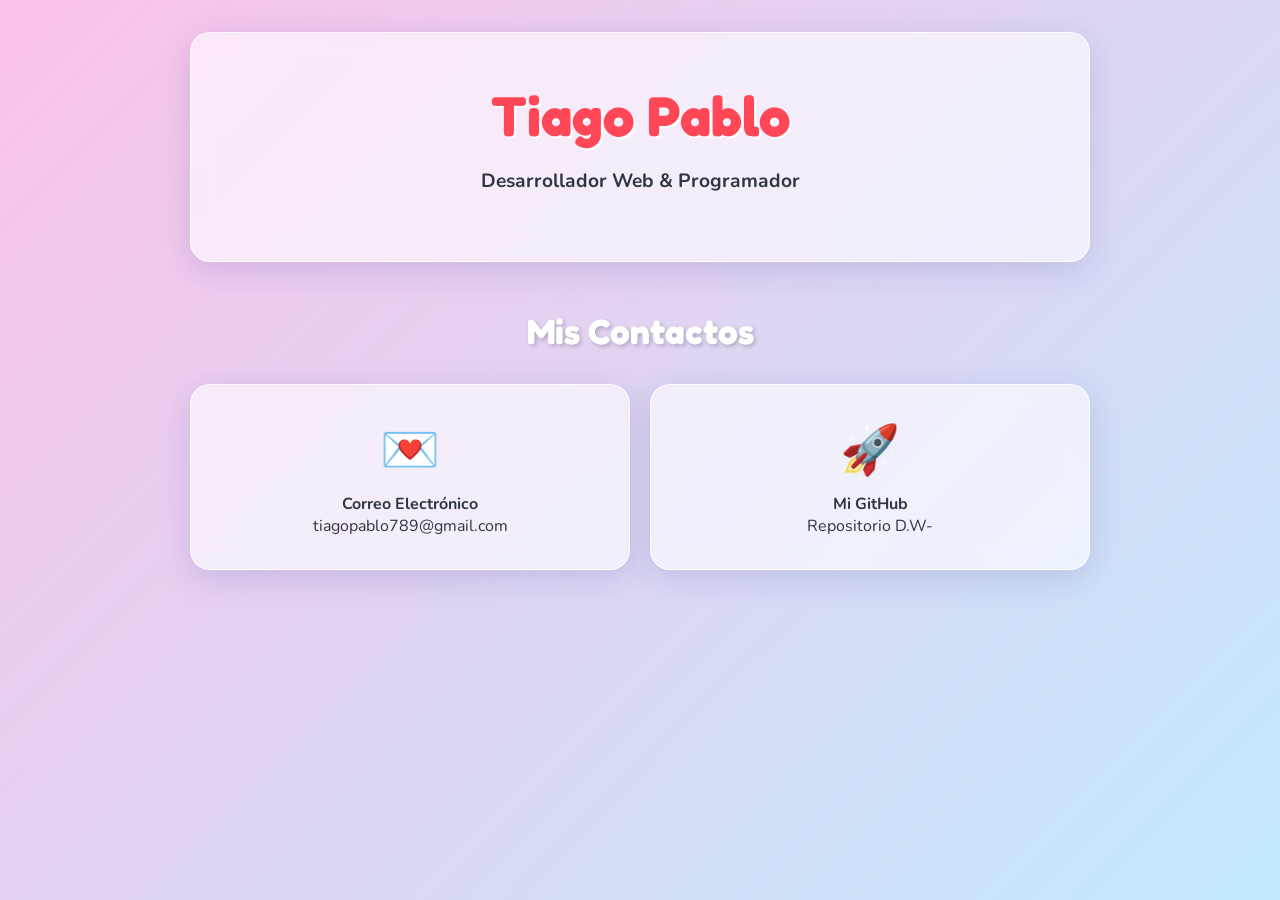
<file: paginaweb.html>
<!DOCTYPE html>
<html lang="es">
<head>
    <meta charset="UTF-8">
    <meta name="viewport" content="width=device-width, initial-scale=1.0">
    <title>Portafolio Colorido - Tiago Pablo</title>
    <link href="https://fonts.googleapis.com/css2?family=Fredoka:wght@400;600&family=Nunito:wght@400;700&display=swap" rel="stylesheet">
    <link rel="stylesheet" href="paginaweb.css">
</head>
<body>

    <div class="contenedor">
        <header class="tarjeta-vidrio encabezado">
            <h1>Tiago Pablo</h1>
            <p>Desarrollador Web & Programador</p>
        </header>

        <!-- Aquí puedes agregar la sección de tus trabajos prácticos en el futuro -->

        <section class="seccion">
            <h2 class="titulo-seccion">Mis Contactos</h2>
            <div class="grid-contacto">
                <a href="mailto:tiagopablo789@gmail.com" class="tarjeta-vidrio boton-contacto">
                    <span class="icono">💌</span>
                    <strong>Correo Electrónico</strong>
                    <span>tiagopablo789@gmail.com</span>
                </a>
                
                <a href="https://github.com/tiagopablo789-rgb/D.W-" target="_blank" class="tarjeta-vidrio boton-contacto">
                    <span class="icono">🚀</span>
                    <strong>Mi GitHub</strong>
                    <span>Repositorio D.W-</span>
                </a>
            </div>
        </section>
    </div>

</body>
</html>
</file>
<file: paginaweb.css>
/* --- Fondo Animado Multicolor --- */
body {
    margin: 0;
    padding: 0;
    font-family: 'Nunito', sans-serif;
    color: #333;
    /* Degradado de 4 colores vibrantes */
    background: linear-gradient(-45deg, #ff9a9e, #fecfef, #a1c4fd, #c2e9fb, #fbc2eb);
    background-size: 400% 400%;
    animation: moverDegradado 15s ease infinite;
    min-height: 100vh;
}

/* Animación que hace que el fondo se mueva */
@keyframes moverDegradado {
    0% { background-position: 0% 50%; }
    50% { background-position: 100% 50%; }
    100% { background-position: 0% 50%; }
}

.contenedor {
    max-width: 900px;
    margin: 0 auto;
    padding: 2rem;
}

/* --- Efecto de Vidrio Esmerilado (Glassmorphism) --- */
.tarjeta-vidrio {
    background: rgba(255, 255, 255, 0.6);
    backdrop-filter: blur(12px);
    -webkit-backdrop-filter: blur(12px);
    border: 1px solid rgba(255, 255, 255, 0.8);
    border-radius: 20px;
    box-shadow: 0 8px 32px rgba(31, 38, 135, 0.15);
}

/* --- Encabezado --- */
.encabezado {
    text-align: center;
    padding: 3rem 1rem;
    margin-bottom: 3rem;
}

.encabezado h1 {
    font-family: 'Fredoka', sans-serif;
    font-size: 3.5rem;
    margin: 0;
    color: #ff4757;
    text-shadow: 2px 2px 0px white;
}

.encabezado p {
    font-size: 1.2rem;
    font-weight: 700;
    color: #2f3542;
}

/* --- Secciones Generales --- */
.seccion {
    margin-bottom: 4rem;
}

.titulo-seccion {
    font-family: 'Fredoka', sans-serif;
    text-align: center;
    font-size: 2.2rem;
    color: #fff;
    text-shadow: 2px 2px 4px rgba(0,0,0,0.2);
    margin-bottom: 2rem;
}

/* --- Grid de Contactos --- */
.grid-contacto {
    display: grid;
    grid-template-columns: repeat(auto-fit, minmax(250px, 1fr));
    gap: 20px;
}

.boton-contacto {
    display: flex;
    flex-direction: column;
    align-items: center;
    text-decoration: none;
    color: #2f3542;
    padding: 2rem 1rem;
    transition: all 0.3s ease;
}

.boton-contacto .icono {
    font-size: 3rem;
    margin-bottom: 10px;
}

.boton-contacto:hover {
    background: rgba(255, 255, 255, 0.9);
    transform: translateY(-5px);
    box-shadow: 0 15px 30px rgba(255, 107, 129, 0.4);
}

/* --- Clases guardadas para cuando agregues tus trabajos --- */
.grid-trabajos {
    display: grid;
    grid-template-columns: repeat(auto-fit, minmax(220px, 1fr));
    gap: 25px;
}

.tarjeta-colorida {
    padding: 1.5rem;
    transition: transform 0.3s ease;
}

.tarjeta-colorida:hover {
    transform: scale(1.05) rotate(2deg);
}

.tarjeta-colorida h3 {
    font-family: 'Fredoka', sans-serif;
    margin-top: 0;
    font-size: 1.4rem;
}
</file>
